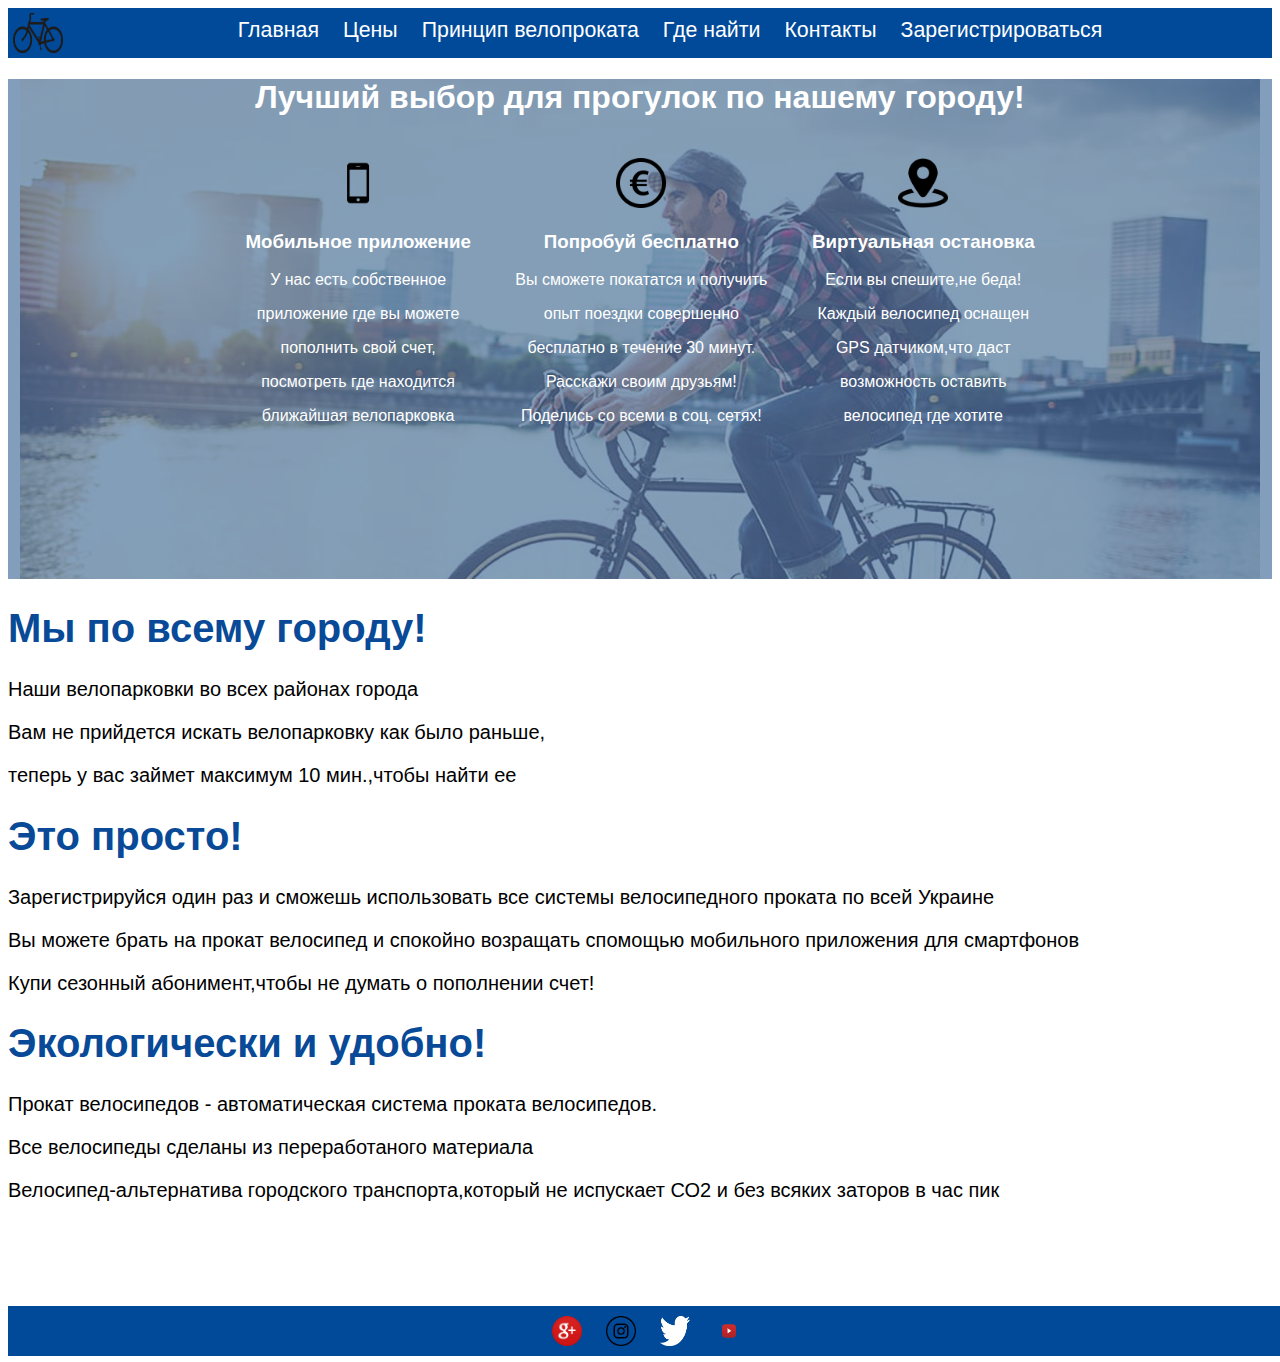
<file: index.html>
<!DOCTYPE html>
<html>
<head>
	<title>Городской прокат велосипедов</title>
	<link rel="stylesheet" type="text/css" href="style.css">
</head>
<body>
<header>
	<nav class = 'menu'>
		<a class="logoMenu" href = 'index.html'><img class = 'imageLogo' src="bicycle_logo.png"></a>
		<a href = 'index.html' class = 'listMenu'>Главная</a>
		<a href = 'price.html' class = 'listMenu'>Цены</a>
		<a href = 'info.html' class = 'listMenu'>Принцип велопроката</a>
		<a href = 'wherewe.html' class = 'listMenu'>Где найти</a>
		<a href = 'contacts.html' class = 'listMenu'>Контакты</a>				
		<a href = 'LogIn.html' class = 'listMenu'>Зарегистрироваться</a>
	</nav>
</header>
<main>
	<div class="information">
		<div class="img-overlay">
			<div class="contantAboutUsIndex">
				<h1>Лучший выбор для прогулок по нашему городу!</h1>
				<div class="informationItem">
					<img src="smartphone.png" class="infImg">
					<h3>Мобильное приложение</h3>
					<p>У нас есть собственное</p>
					<p>приложение где вы можете</p>
					<p>пополнить свой счет,</p>
					<p>посмотреть где находится</p>
					<p>ближайшая велопарковка</p>
				</div>
				<div class="informationItem">
					<img src="euro_sign.png" class="infImg">
					<h3>Попробуй бесплатно</h3>
					<p>Вы сможете покататся и получить</p>
					<p>опыт поездки совершенно</p>
					<p>бесплатно в течение 30 минут.</p>
					<p>Расскажи своим друзьям!</p>
					<p>Поделись со всеми в соц. сетях!</p>
				</div>
				<div class="informationItem">
					<img src="virtualstation.png" class="infImg">
					<h3>Виртуальная остановка</h3>
					<p>Если вы спешите,не беда!</p>
					<p>Каждый велосипед оснащен</p>
					<p>GPS датчиком,что даст</p>
					<p>возможность оставить </p>
					<p>велосипед где хотите</p>
				</div>
			</div>
		</div>
	</div>

<div class="informationAboutItem">
	<div class="lenInfo">
		<h1 id="titleH1">Мы по всему городу!</h1>
		<p>Наши велопарковки во всех районах города</p>
		<p>Вам не прийдется искать велопарковку как было раньше,</p>
		<p>теперь у вас займет максимум 10 мин.,чтобы найти ее</p>
	</div>
	<div class="lenInfo">
		<h1 id="titleH1">Это просто!</h1>
		<p>Зарегистрируйся один раз и сможешь использовать все системы велосипедного проката по всей Украине</p>
		<p>Вы можете брать на прокат велосипед и спокойно возращать спомощью мобильного приложения для смартфонов</p>
		<p>Купи сезонный абонимент,чтобы не думать о пополнении счет!</p>
	</div>
	<div class="lenInfo">
		<h1 id="titleH1">Экологически и удобно!</h1>
		<p>Прокат велосипедов - автоматическая система проката велосипедов.</p>
		<p>Все велосипеды сделаны из переработаного материала</p>
		<p>Велосипед-альтернатива городского транспорта,который не испускает СО2 и без всяких заторов в час пик</p>
	</div>
</div>
</main>
<footer>
	<nav class = 'footerItems'>
		<a href = 'index.html' class = 'listMenu'><img class = 'image' src="google.png"></a>
		<a href = 'index.html' class = 'listMenu'><img class = 'image' src="inst.png"></a>
		<a href = 'index.html' class = 'listMenu'><img class = 'image' src="twitter.png"></a>
		<a href = 'index.html' class = 'listMenu'><img class = 'image' src="youtube.png"></a>
	</nav>
</footer>
</body>
<!--Міський прокат велосипедів-->
</html>
</file>
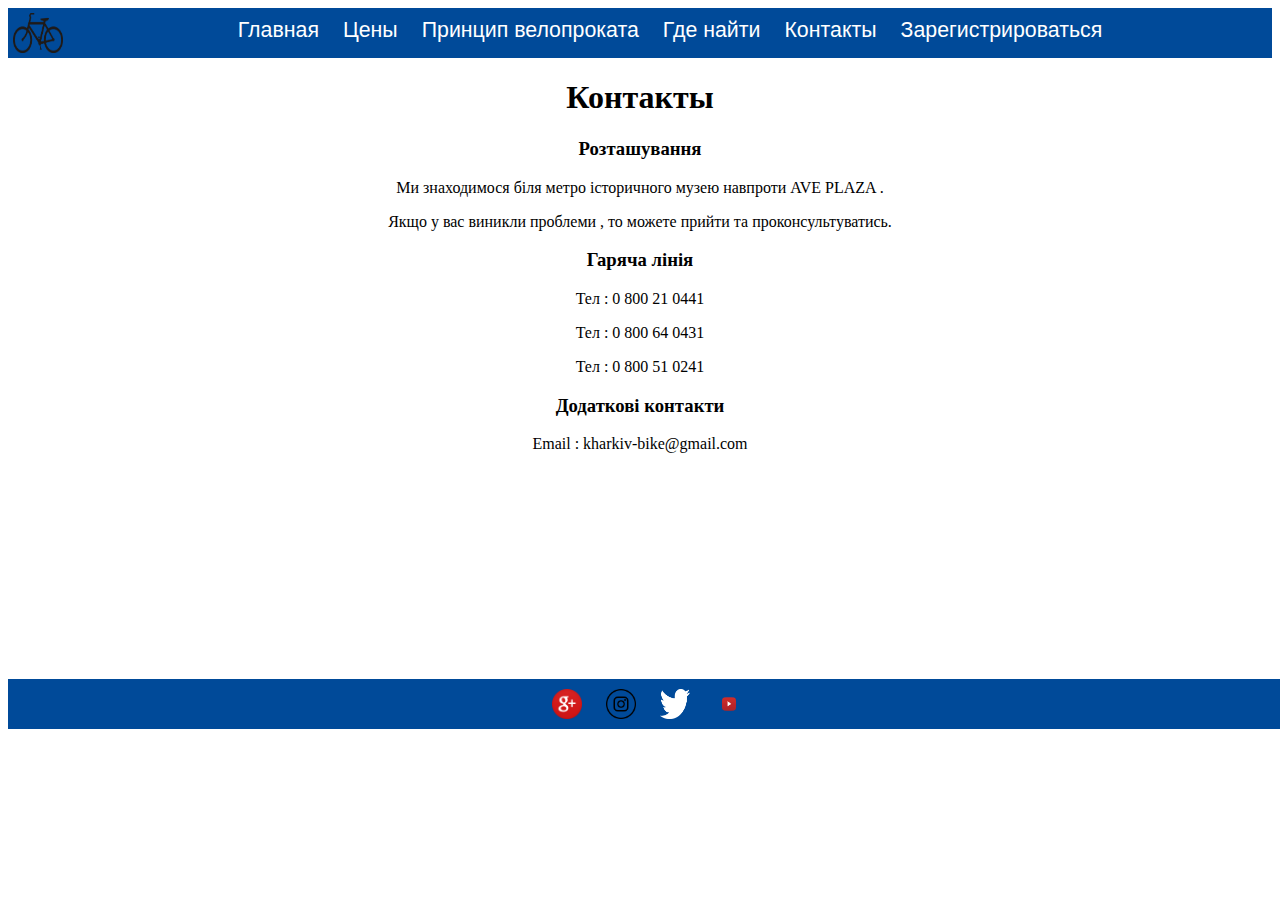
<file: contacts.html>
<!DOCTYPE html>
<html>
<head>
	<title>Городской прокат велосипедов</title>
	<link rel="stylesheet" type="text/css" href="style.css">
	<link rel="stylesheet" type="text/css" href="ContactsStyle.css">
</head>
<body>
<header>
	<nav class = 'menu'>
		<a class="logoMenu" href = 'index.html'><img class = 'imageLogo' src="bicycle_logo.png"></a>
		<a href = 'index.html' class = 'listMenu'>Главная</a>
		<a href = 'price.html' class = 'listMenu'>Цены</a>
		<a href = 'info.html' class = 'listMenu'>Принцип велопроката</a>
		<a href = 'wherewe.html' class = 'listMenu'>Где найти</a>
		<a href = 'contacts.html' class = 'listMenu'>Контакты</a>
		<a href = 'LogIn.html' class = 'listMenu'>Зарегистрироваться</a>
	</nav>
</header>
<main>
	<div class="contacts">
		<h1>Контакты</h1>
		<h3>Розташування</h3>
		<p>Ми знаходимося біля метро історичного музею навпроти AVE PLAZA .</p>  
		<p>Якщо у вас виникли проблеми , то можете прийти та проконсультуватись.</p>
		<h3>Гаряча лінія</h3>
		<p>Тел :  0 800 21 0441</p>
		<p>Тел :  0 800 64 0431</p>
		<p>Тел :  0 800 51 0241</p>
		<h3>Додаткові контакти</h3>
		<p>Email : kharkiv-bike@gmail.com</p>
	</div>
</main>
<footer>
	<nav class = 'footerItems'>
		<a href = 'index.html' class = 'listMenu'><img class = 'image' src="google.png"></a>
		<a href = 'index.html' class = 'listMenu'><img class = 'image' src="inst.png"></a>
		<a href = 'index.html' class = 'listMenu'><img class = 'image' src="twitter.png"></a>
		<a href = 'index.html' class = 'listMenu'><img class = 'image' src="youtube.png"></a>
	</nav>
</footer>
</body>
</html>
</file>
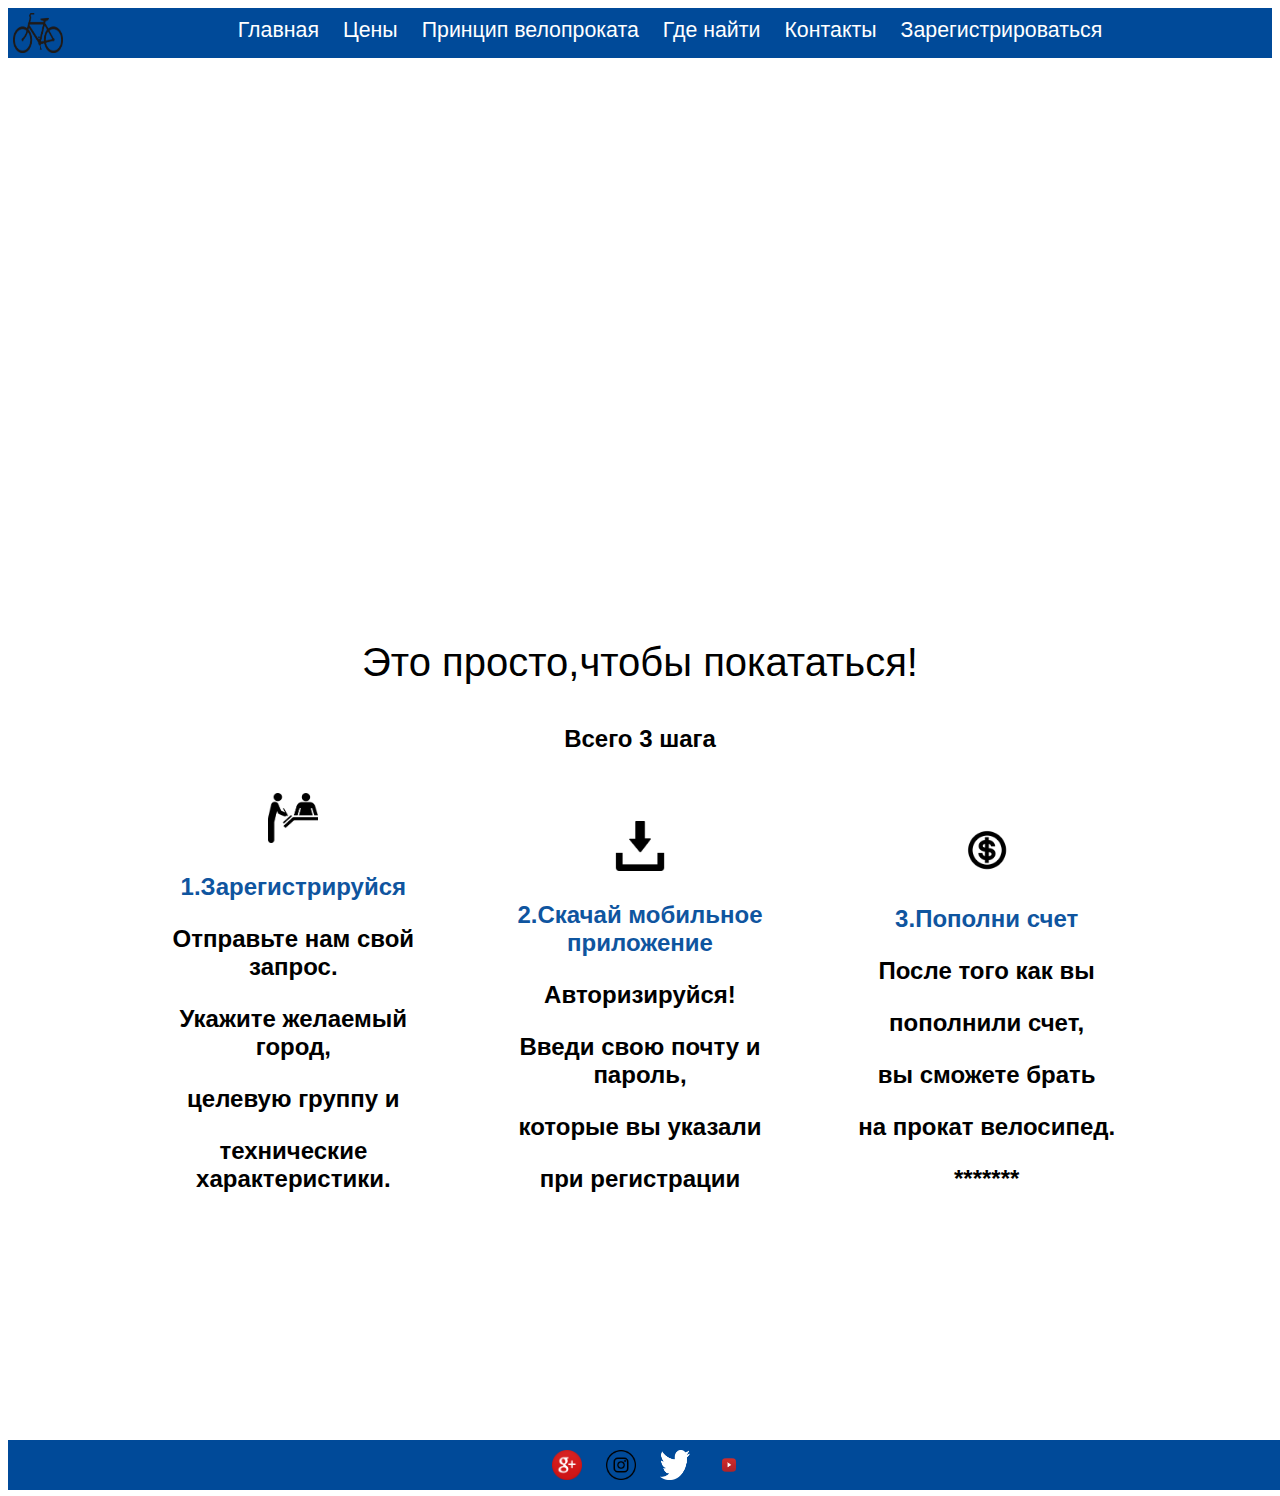
<file: info.html>
<!DOCTYPE html>
<html>
<head>
	<title>Городской прокат велосипедов</title>
	<link rel="stylesheet" type="text/css" href="style.css">
	<link rel="stylesheet" type="text/css" href="infoStyle.css">
</head>
<body>
<header>
	<nav class = 'menu'>
		<a class="logoMenu" href = 'index.html'><img class = 'imageLogo' src="bicycle_logo.png"></a>
		<a href = 'index.html' class = 'listMenu'>Главная</a>
		<a href = 'price.html' class = 'listMenu'>Цены</a>
		<a href = 'info.html' class = 'listMenu'>Принцип велопроката</a>
		<a href = 'wherewe.html' class = 'listMenu'>Где найти</a>
		<a href = 'contacts.html' class = 'listMenu'>Контакты</a>				
		<a href = 'LogIn.html' class = 'listMenu'>Зарегистрироваться</a>
	</nav>
</header>
<main>
	<center><iframe width="956" height="538" src="https://www.youtube.com/embed/P1Mb0-Q401c" frameborder="0" allow="accelerometer; autoplay; encrypted-media; gyroscope; picture-in-picture" allowfullscreen></iframe></center>
		<div class="infoAboutSteps">
		<div class="contantAboutUseByke">
			<p id="usebyke">Это просто,чтобы покататься!<p>
			<h2>Всего 3 шага<h2>

				<div class="step">
					<img src="registration.png" class="infImg">
					<div class="infoStep">
					<p id="infUsebyke">1.Зарегистрируйся</p>
						<p>Отправьте нам свой запрос.
						<p> Укажите желаемый город,</p>
						<p>целевую группу и </p>
						<p>технические характеристики.</p>
					</div>
				</div>
				<div class="step">
					<img src="icon.png" class="infImg">
					<div class="infoStep">
					<p id="infUsebyke">2.Скачай мобильное приложение</p>						
						<p>Авторизируйся! </p>
						<p>Введи свою почту и пароль,</p>
						<p>которые вы указали</p>
						<p> при регистрации</p>

					</div>
				</div>
				<div class="step">
					<img src="cash.png" class="infImg">
					<div class="infoStep">
					<p id="infUsebyke">3.Пополни счет</p>
						<p>После того как вы</p>
						<p> пополнили счет,</p>
						<p>вы сможете брать </p>
						<p> на прокат велосипед.</p>
						<p>*******</p>
					</div>
				</div>
		</div>
	</div>
</main>
<footer>
	<nav class = 'footerItems'>
		<a href = 'index.html' class = 'listMenu'><img class = 'image' src="google.png"></a>
		<a href = 'index.html' class = 'listMenu'><img class = 'image' src="inst.png"></a>
		<a href = 'index.html' class = 'listMenu'><img class = 'image' src="twitter.png"></a>
		<a href = 'index.html' class = 'listMenu'><img class = 'image' src="youtube.png"></a>
	</nav>
</footer>
</body>
</html>
</file>
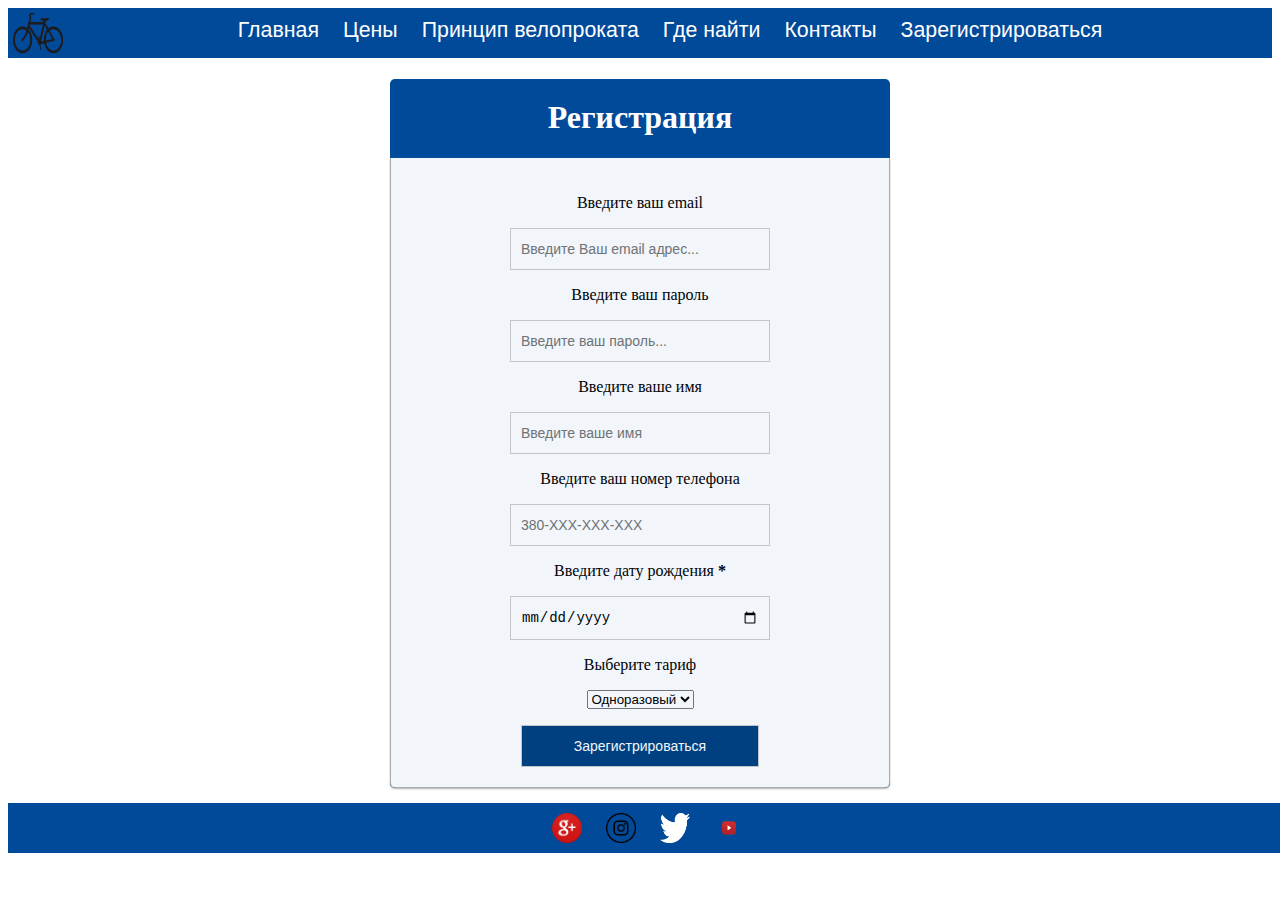
<file: LogIn.html>
<!DOCTYPE html>
<html>
<head>
	<title>Городской прокат велосипедов</title>
	<link rel="stylesheet" type="text/css" href="style.css">
	<link rel="stylesheet" type="text/css" href="logInStyle.css">
</head>
<body>

<header>
	<nav class = 'menu'>
		<a class="logoMenu" href = 'index.html'><img class = 'imageLogo' src="bicycle_logo.png"></a>
		<a href = 'index.html' class = 'listMenu'>Главная</a>
		<a href = 'price.html' class = 'listMenu'>Цены</a>
		<a href = 'info.html' class = 'listMenu'>Принцип велопроката</a>
		<a href = 'wherewe.html' class = 'listMenu'>Где найти</a>
		<a href = 'contacts.html' class = 'listMenu'>Контакты</a>				
		<a href = 'LogIn.html' class = 'listMenu'>Зарегистрироваться</a>
	</nav>
</header>

<main>
	<div class="actionRegistrationBar">
		<div class="flip">
      <h1>Регистрация</h1>
      	<p class="login-msg"></p>
        <form>
        <fieldset>
        	<p id = 'info'>Введите ваш email</p>
          <input type="email" id = "mail" placeholder="Введите Ваш email адрес..." required/>
          <p id = 'info'>Введите ваш пароль</p>
          <input type="password" id = "pas"  placeholder="Введите ваш пароль..." required/>
          <p id = 'info'>Введите ваше имя</p>
          <input type="text" id="name" placeholder="Введите ваше имя" required/>
          <p id = 'info'>Введите ваш номер телефона</p>
    	  <input type="tel" placeholder="380-XXX-XXX-XXX" pattern="380-[0-9]{3}-[0-9]{3}-[0-9]{3}" required/>
    	  <p id = 'info'>Введите дату рождения <b title="Чтобы облегчить написание даты,вы можете воспользоватся календарем используя триугольник на форме с датой">*</b></p>
    	  <input type="date" name="bday">
    	  <p id = 'info'>Выберите тариф</p>
    	  <p><select>
           	<option value="Одноразовый">Одноразовый</option>
           	<option value="Месячный">Месячный</option>
           	<option value="Одноразовый">Сезонный</option>
          </select></p>
          <input type="submit" class = "button" value="Зарегистрироваться"/>
      </fieldset>
        </form>
    </div>
	</div>
</main>

<footer>
	<nav class = 'footerItems'>
		<a href = 'index.html' class = 'listMenu'><img class = 'image' src="google.png"></a>
		<a href = 'index.html' class = 'listMenu'><img class = 'image' src="inst.png"></a>
		<a href = 'index.html' class = 'listMenu'><img class = 'image' src="twitter.png"></a>
		<a href = 'index.html' class = 'listMenu'><img class = 'image' src="youtube.png"></a>
	</nav>
</footer>

</body>
</html>
</file>
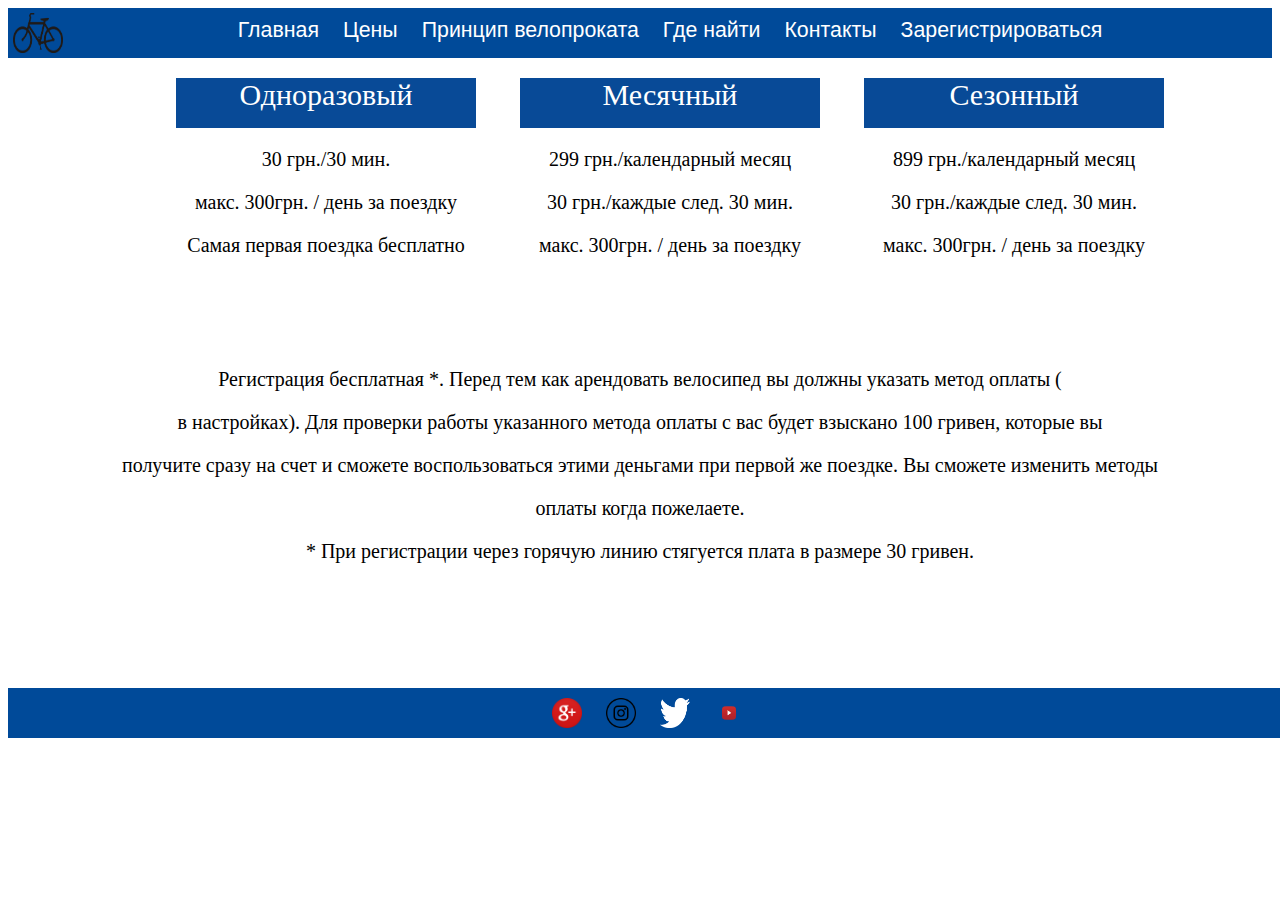
<file: price.html>
<!DOCTYPE html>
<html>
<head>
	<title>Городской прокат велосипедов</title>
	<link rel="stylesheet" type="text/css" href="style.css">
	<link rel="stylesheet" type="text/css" href="priceStyle.css">
</head>
<body>
<header>
	<nav class = 'menu'>
		<a class="logoMenu" href = 'index.html'><img class = 'imageLogo' src="bicycle_logo.png"></a>
		<a href = 'index.html' class = 'listMenu'>Главная</a>
		<a href = 'price.html' class = 'listMenu'>Цены</a>
		<a href = 'info.html' class = 'listMenu'>Принцип велопроката</a>
		<a href = 'wherewe.html' class = 'listMenu'>Где найти</a>
		<a href = 'contacts.html' class = 'listMenu'>Контакты</a>				
		<a href = 'LogIn.html' class = 'listMenu'>Зарегистрироваться</a>
	</nav>
</header>
<main>
	<div class="price-list">
		<div class="tarif">
			<div class="titleOfTarif">
				Одноразовый
			</div>
			<p>30 грн./30 мин.</p>
			<p>макс. 300грн. / день за поездку</p>
			<p>Самая первая поездка бесплатно</p>
		</div>
		<div class="tarif">
			<div class="titleOfTarif">
				Месячный
			</div>
			<p>299 грн./календарный месяц</p>
			<p>30 грн./каждые след. 30 мин.</p>
			<p>макс. 300грн. / день за поездку</p>
		</div>
		<div class="tarif">
			<div class="titleOfTarif">
				Сезонный
			</div>
			<p>899 грн./календарный месяц</p>
			<p>30 грн./каждые след. 30 мин.</p>
			<p>макс. 300грн. / день за поездку</p>
		</div>
		<div class="infTar">
			<p>Регистрация бесплатная *. Перед тем как арендовать велосипед вы должны указать метод оплаты (</p>
			<p>в настройках). Для проверки работы указанного метода оплаты с вас будет взыскано 100 гривен, которые вы</p><p>получите сразу на счет и сможете воспользоваться этими деньгами при первой же поездке. Вы сможете изменить методы</p> <p>оплаты когда пожелаете.</p>
			<p>* При регистрации через горячую линию стягуется плата в размере 30 гривен.</p>
		</div>
	</div>
</main>
<footer>
	<nav class = 'footerItems'>
		<a href = 'index.html' class = 'listMenu'><img class = 'image' src="google.png"></a>
		<a href = 'index.html' class = 'listMenu'><img class = 'image' src="inst.png"></a>
		<a href = 'index.html' class = 'listMenu'><img class = 'image' src="twitter.png"></a>
		<a href = 'index.html' class = 'listMenu'><img class = 'image' src="youtube.png"></a>
	</nav>
</footer>
</body>
</html>
</file>
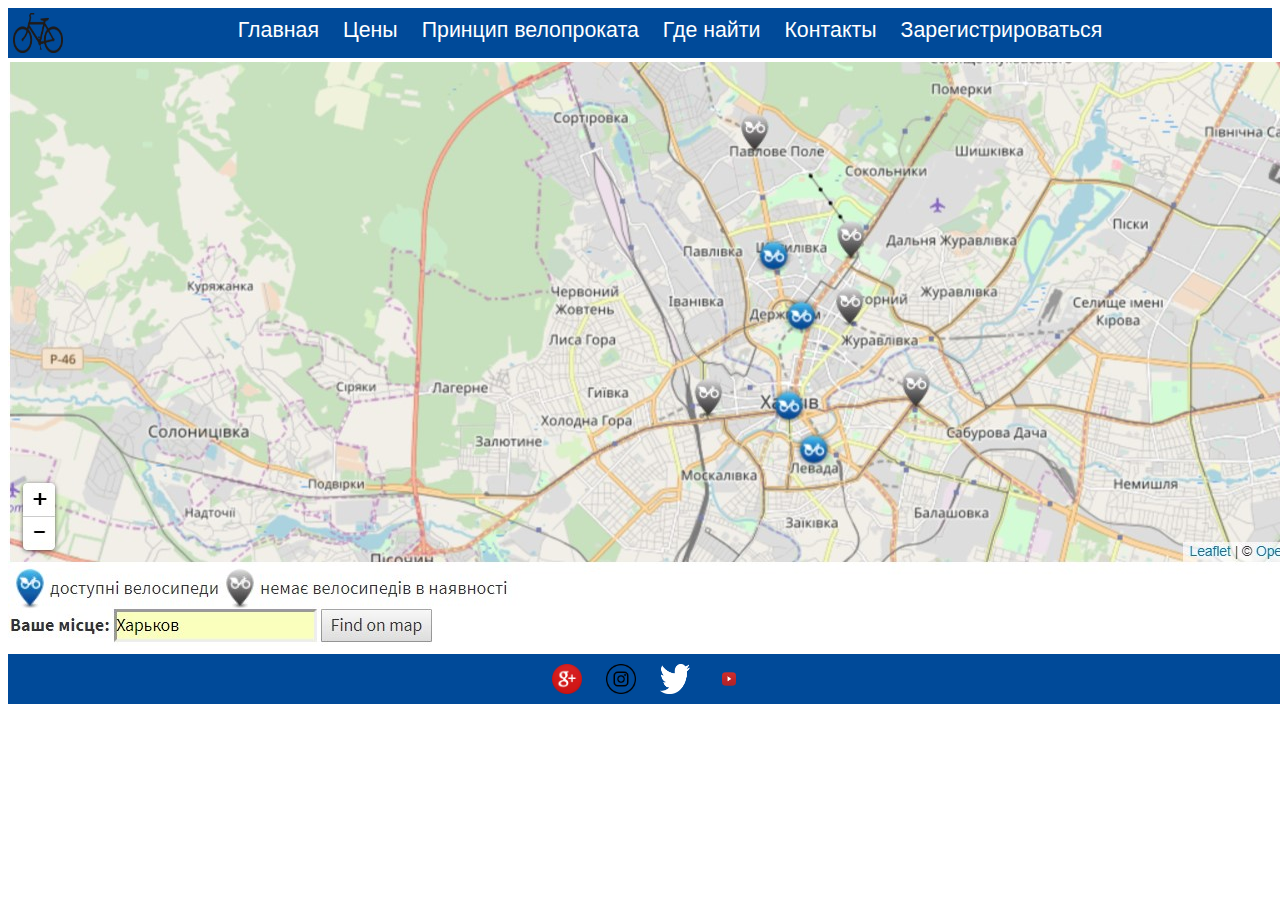
<file: wherewe.html>
<!DOCTYPE html>
<html>
<head>
	<title>Городской прокат велосипедов</title>
	<link rel="stylesheet" type="text/css" href="style.css">	
</head>
<body>
<header>
	<nav class = 'menu'>
		<a class="logoMenu" href = 'index.html'><img class = 'imageLogo' src="bicycle_logo.png"></a>
		<a href = 'index.html' class = 'listMenu'>Главная</a>
		<a href = 'price.html' class = 'listMenu'>Цены</a>
		<a href = 'info.html' class = 'listMenu'>Принцип велопроката</a>
		<a href = 'wherewe.html' class = 'listMenu'>Где найти</a>
		<a href = 'contacts.html' class = 'listMenu'>Контакты</a>				
		<a href = 'LogIn.html' class = 'listMenu'>Зарегистрироваться</a>
	</nav>
</header>
<main>
	<img src="bike.jpg">
</main>
<footer>
	<nav class = 'footerItems'>
		<a href = 'index.html' class = 'listMenu'><img class = 'image' src="google.png"></a>
		<a href = 'index.html' class = 'listMenu'><img class = 'image' src="inst.png"></a>
		<a href = 'index.html' class = 'listMenu'><img class = 'image' src="twitter.png"></a>
		<a href = 'index.html' class = 'listMenu'><img class = 'image' src="youtube.png"></a>
	</nav>	
</footer>
</body>
</html>
</file>
<file: style.css>
.menu{
    min-width:100%;
    margin: 0 auto;
    background: #004a99;
    height: 50px;
    text-align: center;
}

a.listMenu{
    display:inline-block;
    font-family: Geneva, Arial, Helvetica, sans-serif;
    padding: 10px 10px ;
    color:#fff;
    text-decoration: none;
    font-size:16pt;
    border:1px;
    text-align: center;
    user-select: none;
    outline: none;
    align-items: center;
}

.logoMenu{
    float:left;
    padding: 5px 5px ;
}
.imageLogo{
    height: 40px;
    width: 50px;
}

a.listMenu:hover{
	background:#003f7f;
    display:inline-block;
	height: 30px;
}

.footerItems{
    text-align: center;
    display:block;
}

.image{
    height: 30px;
    width: 30px;
}

footer{
  position: absolute;
  margin: 0 auto;
  min-width: 100%;
  height: 50px;
  background: #004a99;
}

.information{
    min-width:100%;
    height: 500px;
    background: url(firstPhotoBackground.jpg) no-repeat center top;
}

.img-overlay{
    width: 100%;
    height: 100%;
    background: rgba(79, 117, 159,0.7);
}

.contantAboutUsIndex{
    text-align: center;
    font-family: Geneva, Arial, Helvetica, sans-serif;
    color: white;
}

.informationItem{
    display:inline-block;
    text-align: center;
    color: white;
    padding: 20px;
}
.infImg{
    width: 50px;
    height: 50px;
}

.informationAboutItem{
    min-width:100%;
    height: 700px;
}

.lenInfo{
    font-size: 20px;
    font-family: Geneva, Arial, Helvetica, sans-serif;
    display:block;
}

#titleH1{
    color: #084a97;
}
</file>
<file: ContactsStyle.css>
.contacts{
	text-align: center;
	height: 600px;
}
</file>
<file: infoStyle.css>
.infoAboutSteps{
    min-width:100%;
    height: 800px;
}
.contantAboutUseByke{
    text-align: center;
    font-family: Geneva, Arial, Helvetica, sans-serif;
}

#usebyke{
    font-size: 40px;
}

.step{
    display:inline-block;
    text-align: center;
    width: 300px;
    height: 400px;
    padding: 20px;
}

.circle_num{
  border: 2px solid CornflowerBlue;
  border-top-left-radius: 107px;
  border-top-right-radius: 107px;
  border-bottom-right-radius: 107px;
  border-bottom-left-radius: 107px;
  height: 50px;
  width: 50px;
  display:inline-block;
  text-align: center;
  font-size: 20px;
}

#infUsebyke{
    color: #0f559f;
}

.infoStep{
    display:inline-block;
}
</file>
<file: logInStyle.css>
.actionRegistrationBar{
  border-radius: 5px; 
  margin: 15px auto; 
  width: 500px; 
  -webkit-perspective: 1000;
  filter: alpha(Opacity=80);
  background-color: #004a99;
  text-align:center;
}

.actionRegistrationBar fieldset { 
    display: block; 
    margin: 0; 
    padding: 20px; 
    background: #fff; 
    border: 1px solid rgba(0,0,0,.3); 
    border-top: 0; 
    border-radius: 0 0 5px 5px; 
    box-shadow: 0 1px 2px #aaa;
    opacity: 0.95;
}

.actionRegistrationBar input { 
    width: 238px; 
    margin: 0; 
    padding: 12px 10px; 
    border: 1px solid #ccc; 
    outline: none; 
    font-size: 14px;
}

.actionRegistrationBar h1{
  padding-top: 20px;
  color:white;
}

.button{
  color:white;
  font-size: 50px;
  background-color:#01407f;
}

.button:hover{
  background-color:#015cb7;
}
</file>
<file: priceStyle.css>
.price-list{
    text-align: center;
    width: 100%;
    height: 630px;
}

.tarif{
	width: 300px;
	height: 250px;
	display:inline-block;
	text-align: center;
	padding: 20px 20px ;
	font-size: 20px;
}

.titleOfTarif{
	width: 300px;
	height: 50px;
	background: #084a97;
	font-size: 30px;
	color: white;
}

.infTar{
	font-size: 20px;
}
</file>
